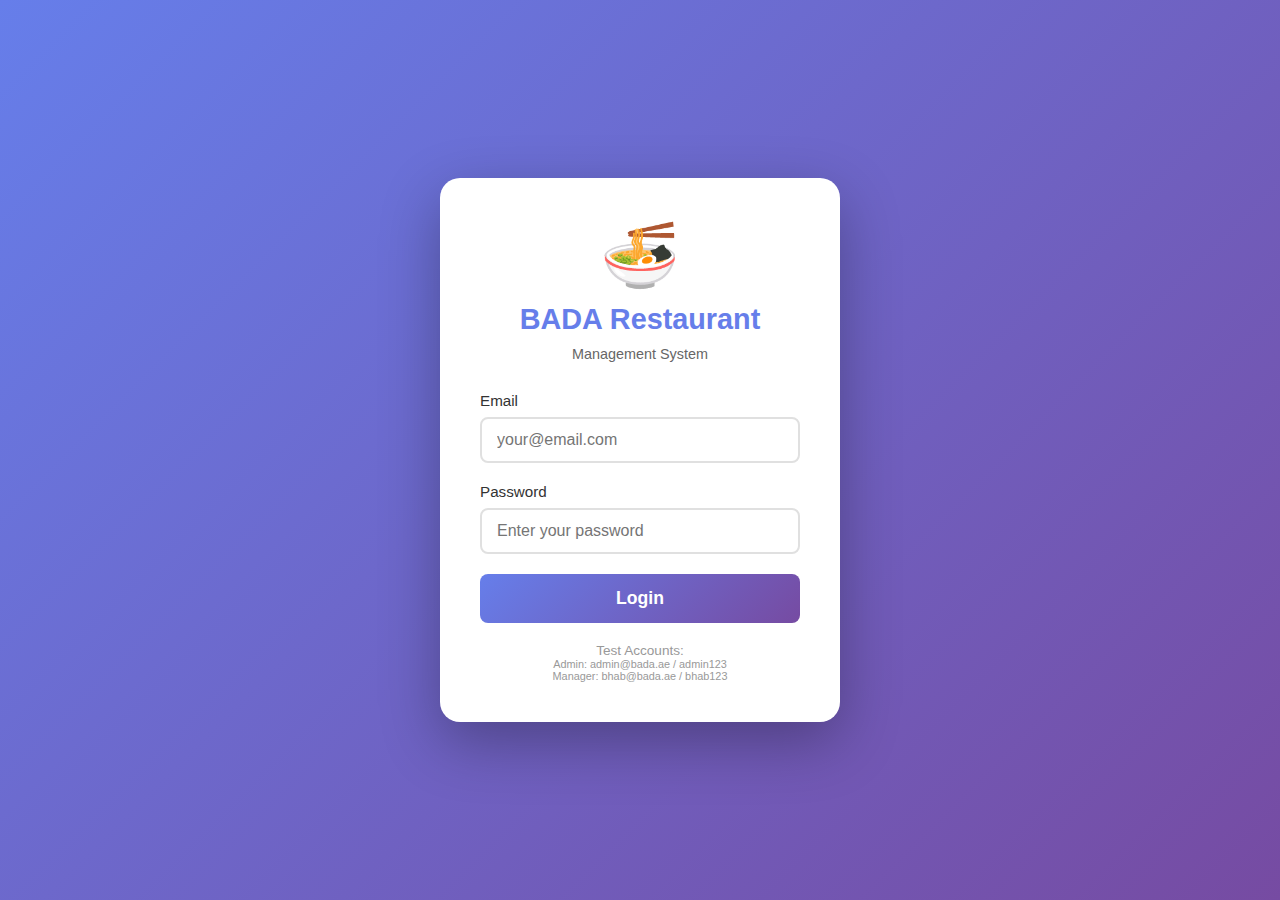
<file: docs/index.html>
<!DOCTYPE html>
<html lang="en">
<head>
  <meta charset="UTF-8">
  <meta name="viewport" content="width=device-width, initial-scale=1.0">
  <title>BADA Restaurant - Login</title>
  <link rel="stylesheet" href="css/style.css">
</head>
<body>
  <div class="login-container">
    <div class="login-box">
      <div class="login-header">
        <div class="logo">🍜</div>
        <h1>BADA Restaurant</h1>
        <p>Management System</p>
      </div>

      <!-- 알림 메시지 -->
      <div id="alertBox" class="alert"></div>

      <!-- 로그인 폼 -->
      <form id="loginForm">
        <div class="form-group">
          <label for="email">Email</label>
          <input 
            type="email" 
            id="email" 
            name="email" 
            placeholder="your@email.com"
            required
            autocomplete="email"
          >
        </div>

        <div class="form-group">
          <label for="password">Password</label>
          <input 
            type="password" 
            id="password" 
            name="password" 
            placeholder="Enter your password"
            required
            autocomplete="current-password"
          >
        </div>

        <button type="submit" class="btn btn-primary" id="loginBtn">
          <span id="btnText">Login</span>
          <span id="btnSpinner" class="spinner hidden"></span>
        </button>
      </form>

      <div style="margin-top: 20px; text-align: center; color: #999; font-size: 0.85em;">
        <p>Test Accounts:</p>
        <p style="font-size: 0.8em;">Admin: admin@bada.ae / admin123</p>
        <p style="font-size: 0.8em;">Manager: bhab@bada.ae / bhab123</p>
      </div>
    </div>
  </div>

  <!-- Scripts -->
  <script src="js/config.js"></script>
  <script src="js/api.js"></script>
  <script src="js/auth.js"></script>
</body>
</html>
</file>
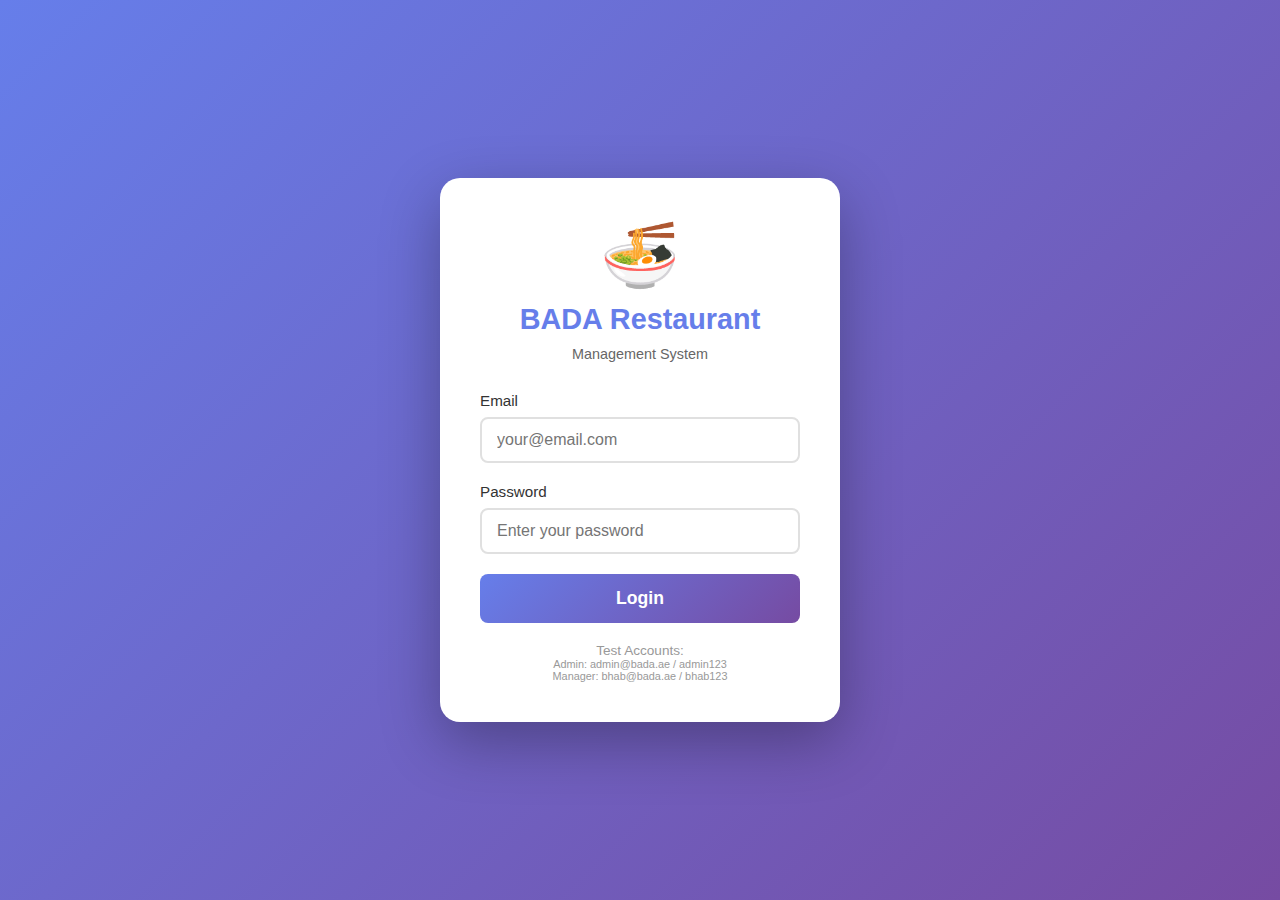
<file: docs/dashboard.html>
<!DOCTYPE html>
<html lang="en">
<head>
  <meta charset="UTF-8">
  <meta name="viewport" content="width=device-width, initial-scale=1.0">
  <title>BADA Restaurant - Dashboard</title>
  <link rel="stylesheet" href="css/style.css">
</head>
<body>
  <div class="container">
    <div class="dashboard">
      <!-- 헤더 -->
      <div class="dashboard-header">
        <div>
          <h1>🍜 BADA Restaurant</h1>
        </div>
        <div class="user-info">
          <span class="user-badge" id="userRole">STAFF</span>
          <h3 id="userName">Loading...</h3>
          <p id="userBranch">Branch</p>
          <button class="btn-logout" onclick="logout()">Logout</button>
        </div>
      </div>

      <!-- 공지사항 섹션 -->
      <div class="announcement-section">
        <h2>📢 Announcements</h2>
        <div class="announcement-list" id="announcementList">
          <div class="no-announcements">Loading announcements...</div>
        </div>
      </div>

      <!-- 메뉴 그리드 -->
      <div class="dashboard-grid">
        <!-- 출근 버튼 -->
        <div class="dashboard-card checkin-card" id="checkinCard" onclick="handleCheckIn()">
          <div class="icon">✅</div>
          <h3>Check In</h3>
          <p>Start your shift</p>
        </div>

        <!-- 퇴근 버튼 -->
        <div class="dashboard-card checkout-card" id="checkoutCard" onclick="handleCheckOut()">
          <div class="icon">🏁</div>
          <h3>Check Out</h3>
          <p>End your shift</p>
        </div>

        <!-- 구매 관리 -->
        <div class="dashboard-card" id="purchaseCard" onclick="goToPurchase()">
          <div class="icon">🧾</div>
          <h3>Purchases</h3>
          <p>Upload receipts</p>
        </div>

        <!-- 매출 관리 -->
        <div class="dashboard-card" id="salesCard" onclick="goToSales()">
          <div class="icon">💰</div>
          <h3>Sales</h3>
          <p>Daily closing</p>
        </div>

        <!-- 출석 현황 -->
        <div class="dashboard-card" id="attendanceCard" onclick="goToAttendance()">
          <div class="icon">📅</div>
          <h3>Attendance</h3>
          <p>View records</p>
        </div>

        <!-- 급여 -->
        <div class="dashboard-card" id="payrollCard" onclick="goToPayroll()">
          <div class="icon">💵</div>
          <h3>Payroll</h3>
          <p>Salary info</p>
        </div>
      </div>
    </div>
  </div>

  <!-- Scripts -->
  <script src="js/config.js"></script>
  <script src="js/api.js"></script>
  <script src="js/auth.js"></script>
  <script src="js/dashboard.js"></script>
</body>
</html>
</file>
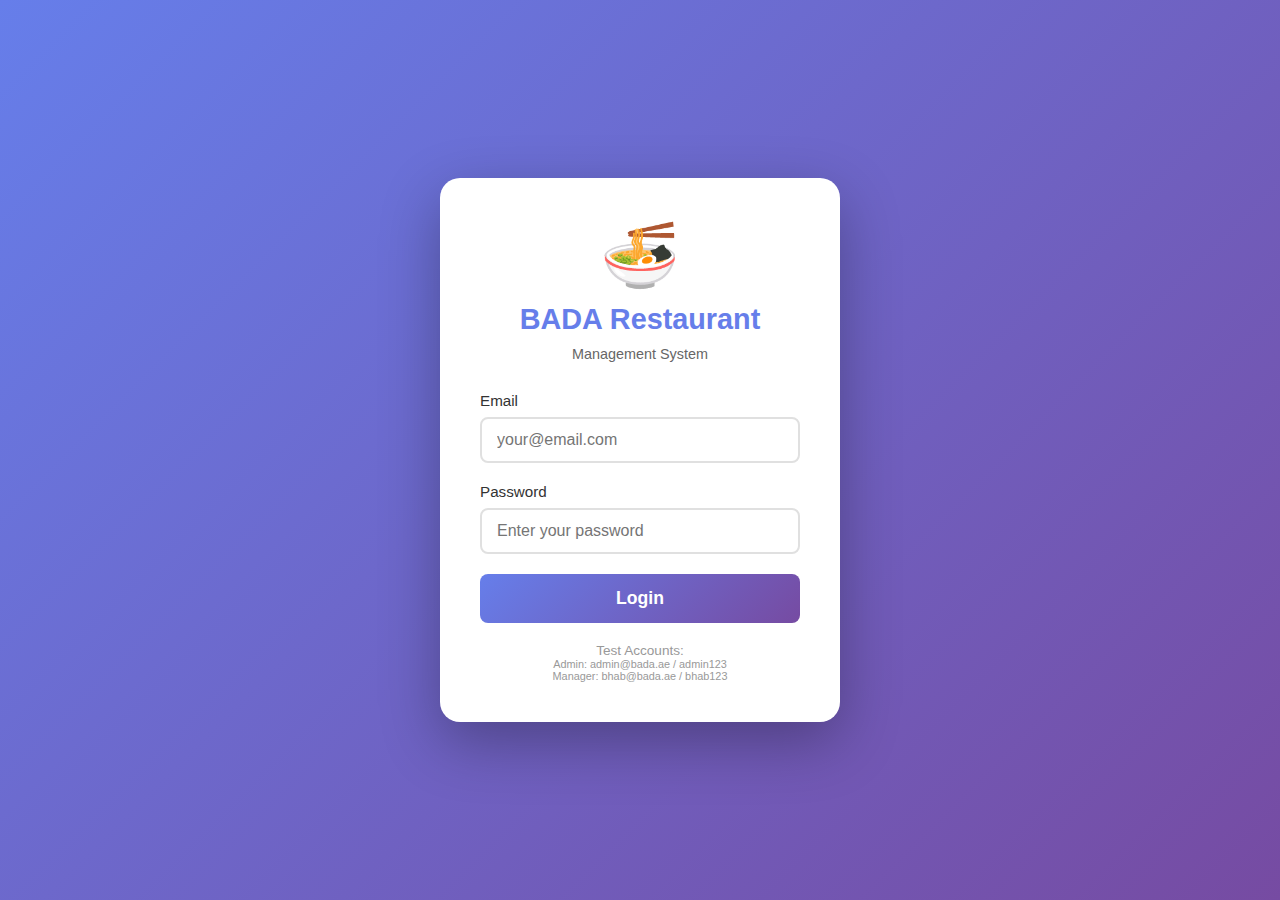
<file: docs/purchase.html>
<!DOCTYPE html>
<html lang="en">
<head>
  <meta charset="UTF-8">
  <meta name="viewport" content="width=device-width, initial-scale=1.0">
  <title>Upload Receipt - BADA Restaurant</title>
  <link rel="stylesheet" href="css/style.css">
  <style>
    .purchase-container {
      max-width: 800px;
      margin: 0 auto;
      padding: 20px;
    }

    .page-header {
      display: flex;
      justify-content: space-between;
      align-items: center;
      margin-bottom: 30px;
    }

    .page-header h1 {
      font-size: 28px;
      color: #333;
    }

    .btn-back {
      padding: 10px 20px;
      background: #6c757d;
      color: white;
      border: none;
      border-radius: 8px;
      cursor: pointer;
      text-decoration: none;
      display: inline-block;
    }

    .btn-back:hover {
      background: #5a6268;
    }

    .upload-section {
      background: white;
      border-radius: 15px;
      padding: 30px;
      box-shadow: 0 2px 10px rgba(0,0,0,0.1);
      margin-bottom: 20px;
    }

    .upload-area {
      border: 3px dashed #667eea;
      border-radius: 15px;
      padding: 60px 20px;
      text-align: center;
      cursor: pointer;
      transition: all 0.3s;
      background: #f8f9ff;
    }

    .upload-area:hover {
      border-color: #764ba2;
      background: #f0f2ff;
    }

    .upload-area.dragover {
      border-color: #764ba2;
      background: #e8ebff;
    }

    .upload-icon {
      font-size: 64px;
      margin-bottom: 20px;
    }

    #fileInput {
      display: none;
    }

    .preview-section {
      display: none;
      margin-top: 30px;
    }

    .preview-section.show {
      display: block;
    }

    .image-preview {
      text-align: center;
      margin-bottom: 20px;
    }

    .image-preview img {
      max-width: 100%;
      max-height: 400px;
      border-radius: 10px;
      box-shadow: 0 4px 15px rgba(0,0,0,0.2);
    }

    .form-group {
      margin-bottom: 20px;
    }

    .form-group label {
      display: block;
      margin-bottom: 8px;
      font-weight: 600;
      color: #333;
    }

    .form-group select,
    .form-group input {
      width: 100%;
      padding: 12px;
      border: 2px solid #e0e0e0;
      border-radius: 8px;
      font-size: 16px;
    }

    .form-group select:focus,
    .form-group input:focus {
      outline: none;
      border-color: #667eea;
    }

    .btn-primary {
      width: 100%;
      padding: 15px;
      background: linear-gradient(135deg, #667eea 0%, #764ba2 100%);
      color: white;
      border: none;
      border-radius: 10px;
      font-size: 18px;
      font-weight: 600;
      cursor: pointer;
      transition: transform 0.2s;
    }

    .btn-primary:hover {
      transform: translateY(-2px);
      box-shadow: 0 10px 20px rgba(102, 126, 234, 0.3);
    }

    .btn-primary:disabled {
      opacity: 0.6;
      cursor: not-allowed;
      transform: none;
    }

    .loading {
      display: none;
      text-align: center;
      padding: 20px;
      color: #667eea;
    }

    .loading.show {
      display: block;
    }

    .spinner {
      border: 4px solid #f3f3f3;
      border-top: 4px solid #667eea;
      border-radius: 50%;
      width: 40px;
      height: 40px;
      animation: spin 1s linear infinite;
      margin: 0 auto 10px;
    }

    @keyframes spin {
      0% { transform: rotate(0deg); }
      100% { transform: rotate(360deg); }
    }

    .alert {
      padding: 15px;
      border-radius: 10px;
      margin-bottom: 20px;
      display: none;
    }

    .alert.show {
      display: block;
    }

    .alert-success {
      background: #d4edda;
      color: #155724;
      border: 1px solid #c3e6cb;
    }

    .alert-error {
      background: #f8d7da;
      color: #721c24;
      border: 1px solid #f5c6cb;
    }
  </style>
</head>
<body>
  <div class="purchase-container">
    <div class="page-header">
      <h1>🧾 Upload Receipt</h1>
      <a href="dashboard.html" class="btn-back">← Back</a>
    </div>

    <div id="alertBox" class="alert"></div>

    <div class="upload-section">
      <div class="upload-area" id="uploadArea">
        <div class="upload-icon">📸</div>
        <h2>Click or Drag to Upload</h2>
        <p>Take a photo or select a receipt image</p>
        <input type="file" id="fileInput" accept="image/*" capture="environment">
      </div>

      <div class="preview-section" id="previewSection">
        <div class="image-preview">
          <img id="imagePreview" src="" alt="Receipt Preview">
        </div>

        <div class="form-group">
          <label for="branchSelect">Branch</label>
          <select id="branchSelect" required>
            <option value="">Select Branch</option>
          </select>
        </div>

        <div class="form-group">
          <label for="approverSelect">Approver (Manager)</label>
          <select id="approverSelect" required>
            <option value="">Select Approver</option>
          </select>
        </div>

        <div class="loading" id="loading">
          <div class="spinner"></div>
          <p>Processing receipt with AI...</p>
          <p style="font-size: 14px; color: #999;">This may take 10-15 seconds</p>
        </div>

        <button class="btn-primary" id="uploadBtn" onclick="uploadReceipt()">
          Upload & Process Receipt
        </button>
      </div>
    </div>
  </div>

  <script src="js/config.js"></script>
  <script src="js/api.js"></script>
  <script>
    let selectedFile = null;
    let currentUser = null;

    // Check authentication
    window.addEventListener('DOMContentLoaded', function() {
      const token = localStorage.getItem(CONFIG.STORAGE_KEY);
      if (!token) {
        window.location.href = 'index.html';
        return;
      }

      currentUser = getCurrentUser();
      if (!currentUser) {
        window.location.href = 'index.html';
        return;
      }

      loadBranches();
      loadManagers();
    });

    // Upload area interactions
    const uploadArea = document.getElementById('uploadArea');
    const fileInput = document.getElementById('fileInput');

    uploadArea.addEventListener('click', () => {
      fileInput.click();
    });

    uploadArea.addEventListener('dragover', (e) => {
      e.preventDefault();
      uploadArea.classList.add('dragover');
    });

    uploadArea.addEventListener('dragleave', () => {
      uploadArea.classList.remove('dragover');
    });

    uploadArea.addEventListener('drop', (e) => {
      e.preventDefault();
      uploadArea.classList.remove('dragover');

      const files = e.dataTransfer.files;
      if (files.length > 0) {
        handleFile(files[0]);
      }
    });

    fileInput.addEventListener('change', (e) => {
      if (e.target.files.length > 0) {
        handleFile(e.target.files[0]);
      }
    });

    function handleFile(file) {
      if (!file.type.startsWith('image/')) {
        showAlert('Please select an image file', 'error');
        return;
      }

      selectedFile = file;
      const reader = new FileReader();

      reader.onload = function(e) {
        document.getElementById('imagePreview').src = e.target.result;
        document.getElementById('previewSection').classList.add('show');
      };

      reader.readAsDataURL(file);
    }

    function loadBranches() {
      const select = document.getElementById('branchSelect');

      for (const [id, branch] of Object.entries(CONFIG.BRANCHES)) {
        const option = document.createElement('option');
        option.value = id;
        option.textContent = `${branch.name} - ${branch.location}`;
        select.appendChild(option);
      }

      // Auto-select user's branch if not admin
      if (currentUser.branch !== 'ALL') {
        select.value = currentUser.branch;
      }
    }

    function loadManagers() {
      // TODO: Load from API
      // For now, use dummy data
      const select = document.getElementById('approverSelect');

      const managers = [
        { id: 'U002', name: 'Manager Bhab' }
      ];

      managers.forEach(manager => {
        const option = document.createElement('option');
        option.value = manager.id;
        option.textContent = manager.name;
        select.appendChild(option);
      });
    }

    async function uploadReceipt() {
      if (!selectedFile) {
        showAlert('Please select a receipt image', 'error');
        return;
      }

      const branchId = document.getElementById('branchSelect').value;
      const approverId = document.getElementById('approverSelect').value;

      if (!branchId || !approverId) {
        showAlert('Please select branch and approver', 'error');
        return;
      }

      // Disable button
      const uploadBtn = document.getElementById('uploadBtn');
      uploadBtn.disabled = true;
      document.getElementById('loading').classList.add('show');

      try {
        // Compress and convert to base64
        const base64 = await compressAndConvertImage(selectedFile);

        // Call API
        const result = await API.uploadPurchase(base64, approverId, branchId);

        if (result.ok && result.data) {
          showAlert('✅ Receipt uploaded successfully!', 'success');

          setTimeout(() => {
            window.location.href = 'dashboard.html';
          }, 2000);
        } else {
          showAlert('❌ ' + (result.error || 'Upload failed'), 'error');
          uploadBtn.disabled = false;
          document.getElementById('loading').classList.remove('show');
        }
      } catch (error) {
        console.error('Upload error:', error);
        showAlert('❌ Upload failed: ' + error.message, 'error');
        uploadBtn.disabled = false;
        document.getElementById('loading').classList.remove('show');
      }
    }

    function compressAndConvertImage(file) {
      return new Promise((resolve, reject) => {
        const reader = new FileReader();

        reader.onload = (e) => {
          const img = new Image();

          img.onload = () => {
            // Calculate new dimensions (max 800px for smaller file size)
            let width = img.width;
            let height = img.height;
            const maxDimension = 800;

            if (width > maxDimension || height > maxDimension) {
              if (width > height) {
                height = (height / width) * maxDimension;
                width = maxDimension;
              } else {
                width = (width / height) * maxDimension;
                height = maxDimension;
              }
            }

            // Create canvas and compress
            const canvas = document.createElement('canvas');
            canvas.width = width;
            canvas.height = height;

            const ctx = canvas.getContext('2d');
            ctx.drawImage(img, 0, 0, width, height);

            // Convert to base64 with aggressive compression (0.5 quality)
            const compressedBase64 = canvas.toDataURL('image/jpeg', 0.5);

            // Log size for debugging
            console.log('Compressed image size:', Math.round(compressedBase64.length / 1024), 'KB');

            resolve(compressedBase64);
          };

          img.onerror = reject;
          img.src = e.target.result;
        };

        reader.onerror = reject;
        reader.readAsDataURL(file);
      });
    }

    function showAlert(message, type) {
      const alertBox = document.getElementById('alertBox');
      alertBox.textContent = message;
      alertBox.className = 'alert alert-' + type + ' show';

      setTimeout(() => {
        alertBox.classList.remove('show');
      }, 5000);
    }

    function getCurrentUser() {
      const userJson = localStorage.getItem(CONFIG.USER_KEY);
      if (!userJson) return null;
      try {
        return JSON.parse(userJson);
      } catch (error) {
        return null;
      }
    }
  </script>
</body>
</html>
</file>
<file: docs/css/style.css>
/* style.css - 전역 스타일 */

* {
  margin: 0;
  padding: 0;
  box-sizing: border-box;
}

body {
  font-family: 'Segoe UI', Tahoma, Geneva, Verdana, sans-serif;
  background: linear-gradient(135deg, #667eea 0%, #764ba2 100%);
  min-height: 100vh;
  color: #333;
}

.container {
  max-width: 1200px;
  margin: 0 auto;
  padding: 20px;
}

/* ========== 로그인 페이지 ========== */
.login-container {
  display: flex;
  justify-content: center;
  align-items: center;
  min-height: 100vh;
  padding: 20px;
}

.login-box {
  background: white;
  padding: 40px;
  border-radius: 20px;
  box-shadow: 0 20px 60px rgba(0, 0, 0, 0.3);
  width: 100%;
  max-width: 400px;
}

.login-header {
  text-align: center;
  margin-bottom: 30px;
}

.login-header .logo {
  font-size: 4em;
  margin-bottom: 10px;
}

.login-header h1 {
  color: #667eea;
  font-size: 1.8em;
  margin-bottom: 10px;
}

.login-header p {
  color: #666;
  font-size: 0.9em;
}

/* ========== 폼 스타일 ========== */
.form-group {
  margin-bottom: 20px;
}

.form-group label {
  display: block;
  margin-bottom: 8px;
  color: #333;
  font-weight: 500;
  font-size: 0.95em;
}

.form-group input {
  width: 100%;
  padding: 12px 15px;
  border: 2px solid #e0e0e0;
  border-radius: 8px;
  font-size: 1em;
  transition: border-color 0.3s;
}

.form-group input:focus {
  outline: none;
  border-color: #667eea;
}

/* ========== 버튼 ========== */
.btn {
  width: 100%;
  padding: 14px;
  border: none;
  border-radius: 8px;
  font-size: 1.1em;
  font-weight: 600;
  cursor: pointer;
  transition: all 0.3s;
  text-align: center;
  display: inline-block;
}

.btn-primary {
  background: linear-gradient(135deg, #667eea 0%, #764ba2 100%);
  color: white;
}

.btn-primary:hover {
  transform: translateY(-2px);
  box-shadow: 0 5px 20px rgba(102, 126, 234, 0.4);
}

.btn-primary:active {
  transform: translateY(0);
}

.btn-primary:disabled {
  opacity: 0.6;
  cursor: not-allowed;
  transform: none;
}

.btn-logout {
  background: #f44336;
  color: white;
  padding: 10px 20px;
  border: none;
  border-radius: 6px;
  cursor: pointer;
  font-size: 0.9em;
  transition: background 0.3s;
}

.btn-logout:hover {
  background: #d32f2f;
}

/* ========== 로딩 스피너 ========== */
.spinner {
  display: inline-block;
  width: 16px;
  height: 16px;
  border: 3px solid rgba(255, 255, 255, 0.3);
  border-radius: 50%;
  border-top-color: white;
  animation: spin 0.8s linear infinite;
}

@keyframes spin {
  to { transform: rotate(360deg); }
}

/* ========== 알림 메시지 ========== */
.alert {
  padding: 12px 15px;
  border-radius: 8px;
  margin-bottom: 20px;
  font-size: 0.9em;
  display: none;
}

.alert.show {
  display: block;
}

.alert-error {
  background: #fee;
  color: #c00;
  border: 1px solid #fcc;
}

.alert-success {
  background: #efe;
  color: #060;
  border: 1px solid #cfc;
}

/* ========== 대시보드 ========== */
.dashboard {
  background: white;
  border-radius: 20px;
  padding: 30px;
  margin-top: 20px;
  box-shadow: 0 10px 40px rgba(0, 0, 0, 0.1);
  min-height: 80vh;
}

.dashboard-header {
  display: flex;
  justify-content: space-between;
  align-items: center;
  margin-bottom: 30px;
  padding-bottom: 20px;
  border-bottom: 2px solid #f0f0f0;
}

.dashboard-header h1 {
  color: #667eea;
  font-size: 2em;
}

.user-info {
  text-align: right;
}

.user-info h3 {
  color: #333;
  font-size: 1.1em;
  margin-bottom: 5px;
}

.user-info p {
  color: #666;
  font-size: 0.9em;
  margin-bottom: 5px;
}

.user-badge {
  display: inline-block;
  background: #667eea;
  color: white;
  padding: 4px 12px;
  border-radius: 12px;
  font-size: 0.75em;
  font-weight: 600;
  text-transform: uppercase;
  margin-bottom: 8px;
}

/* ========== 공지사항 ========== */
.announcement-section {
  background: #fff3cd;
  border: 2px solid #ffc107;
  border-radius: 10px;
  padding: 20px;
  margin-bottom: 30px;
}

.announcement-section h2 {
  color: #856404;
  font-size: 1.3em;
  margin-bottom: 15px;
  display: flex;
  align-items: center;
  gap: 10px;
}

.announcement-list {
  max-height: 300px;
  overflow-y: auto;
}

.announcement-item {
  background: white;
  padding: 15px;
  border-radius: 8px;
  margin-bottom: 10px;
  border-left: 4px solid #ffc107;
}

.announcement-item:last-child {
  margin-bottom: 0;
}

.announcement-header {
  display: flex;
  justify-content: space-between;
  margin-bottom: 8px;
}

.announcement-branch {
  font-weight: 600;
  color: #667eea;
  font-size: 0.95em;
}

.announcement-date {
  color: #999;
  font-size: 0.85em;
}

.announcement-message {
  color: #333;
  line-height: 1.5;
}

.no-announcements {
  text-align: center;
  color: #856404;
  padding: 20px;
  font-style: italic;
}

/* ========== 대시보드 그리드 ========== */
.dashboard-grid {
  display: grid;
  grid-template-columns: 1fr;
  gap: 20px;
  margin-top: 20px;
}

@media (min-width: 768px) {
  .dashboard-grid {
    grid-template-columns: repeat(2, 1fr);
  }
}

@media (min-width: 1024px) {
  .dashboard-grid {
    grid-template-columns: repeat(3, 1fr);
  }
}

.dashboard-card {
  background: linear-gradient(135deg, #667eea 0%, #764ba2 100%);
  color: white;
  padding: 40px 30px;
  border-radius: 15px;
  cursor: pointer;
  transition: all 0.3s;
  text-align: center;
  box-shadow: 0 4px 15px rgba(0, 0, 0, 0.1);
  min-height: 180px;
  display: flex;
  flex-direction: column;
  justify-content: center;
}

.dashboard-card:hover {
  transform: translateY(-5px);
  box-shadow: 0 10px 30px rgba(0, 0, 0, 0.2);
}

.dashboard-card:active {
  transform: translateY(-2px);
}

.dashboard-card .icon {
  font-size: 3.5em;
  margin-bottom: 15px;
}

.dashboard-card h3 {
  font-size: 1.4em;
  margin-bottom: 10px;
  font-weight: 600;
}

.dashboard-card p {
  font-size: 0.9em;
  opacity: 0.9;
}

/* ========== 출근 버튼 특별 스타일 ========== */
.checkin-card {
  background: linear-gradient(135deg, #4ade80 0%, #22c55e 100%) !important;
  grid-column: span 1;
}

.checkout-card {
  background: linear-gradient(135deg, #f59e0b 0%, #d97706 100%) !important;
}

/* ========== 반응형 ========== */
@media (max-width: 768px) {
  .login-box {
    padding: 30px 20px;
  }
  
  .dashboard {
    padding: 20px 15px;
  }
  
  .dashboard-header {
    flex-direction: column;
    text-align: center;
    gap: 15px;
  }
  
  .dashboard-header h1 {
    font-size: 1.5em;
  }
  
  .user-info {
    text-align: center;
  }
  
  .dashboard-card {
    padding: 30px 20px;
    min-height: 150px;
  }
  
  .dashboard-card .icon {
    font-size: 2.5em;
  }
  
  .dashboard-card h3 {
    font-size: 1.2em;
  }
}

/* ========== 유틸리티 ========== */
.hidden {
  display: none !important;
}

.text-center {
  text-align: center;
}

.mt-20 {
  margin-top: 20px;
}

.mb-20 {
  margin-bottom: 20px;
}
</file>
